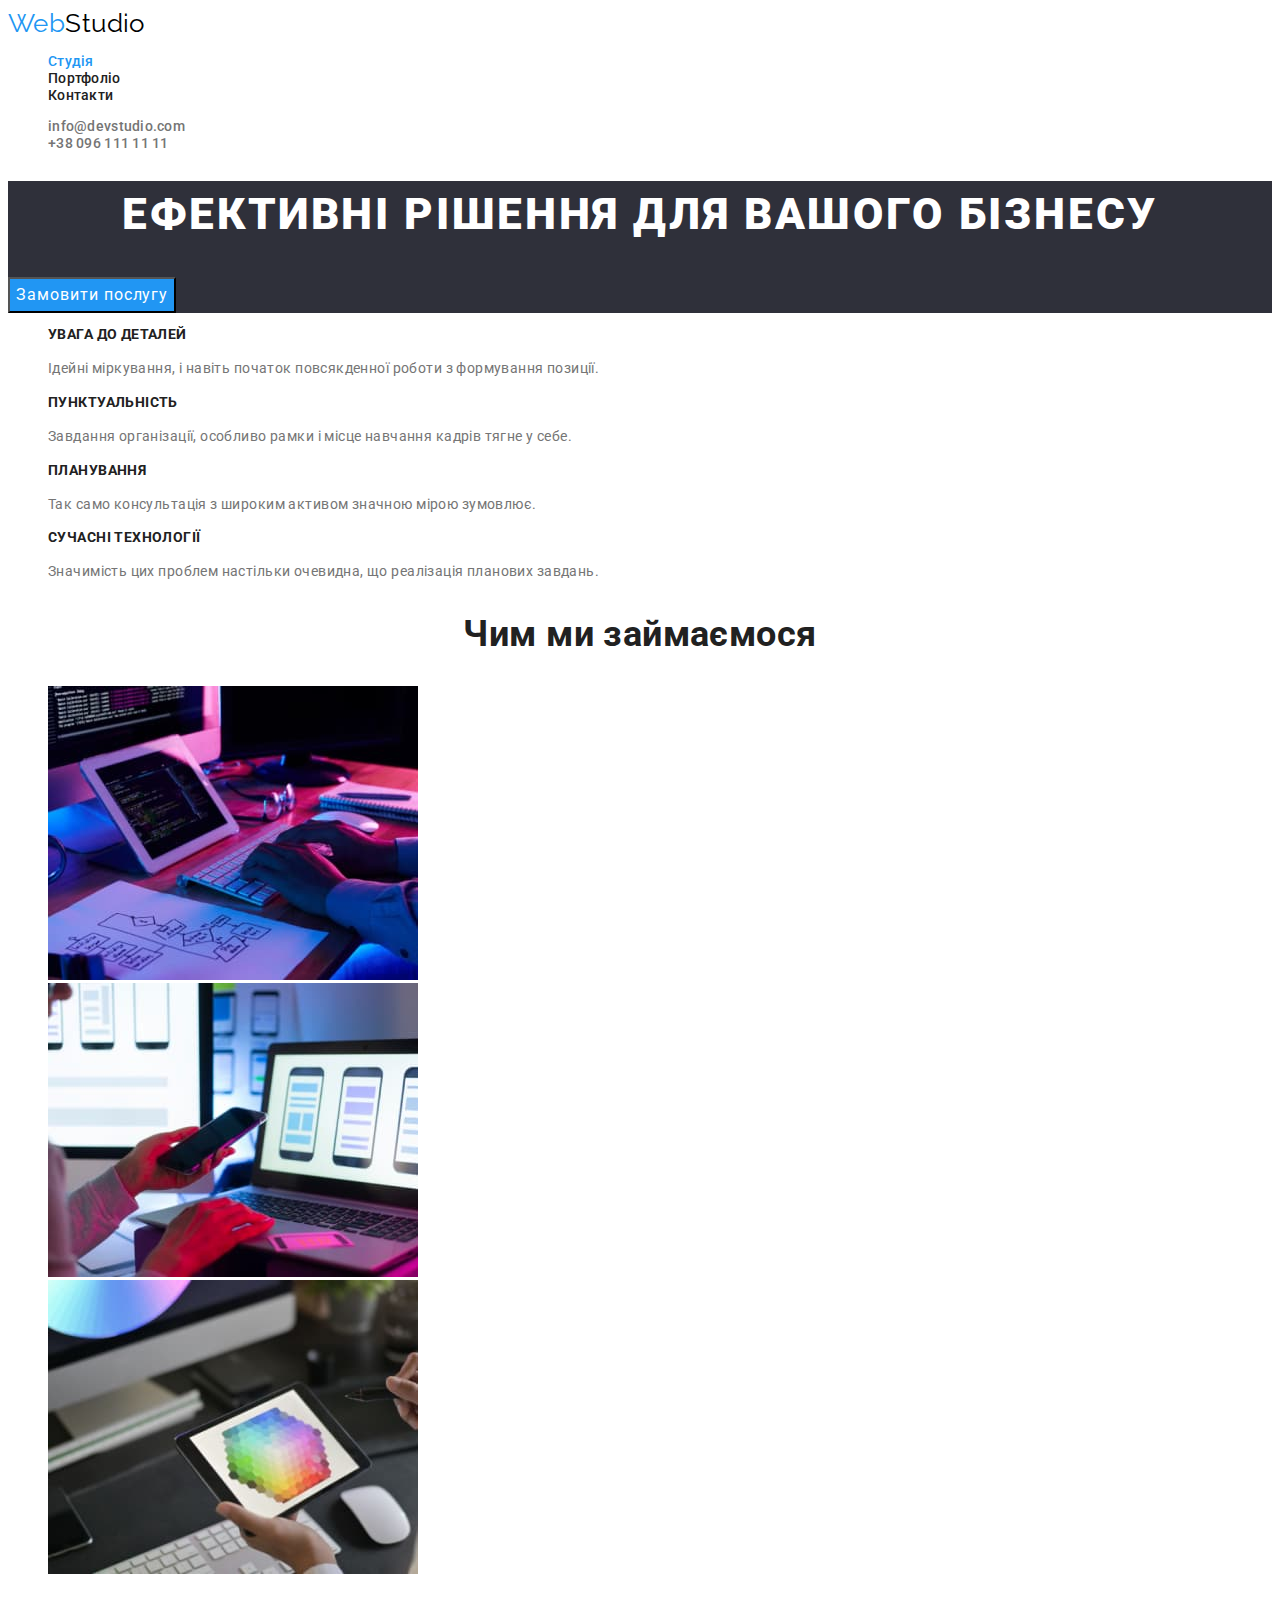
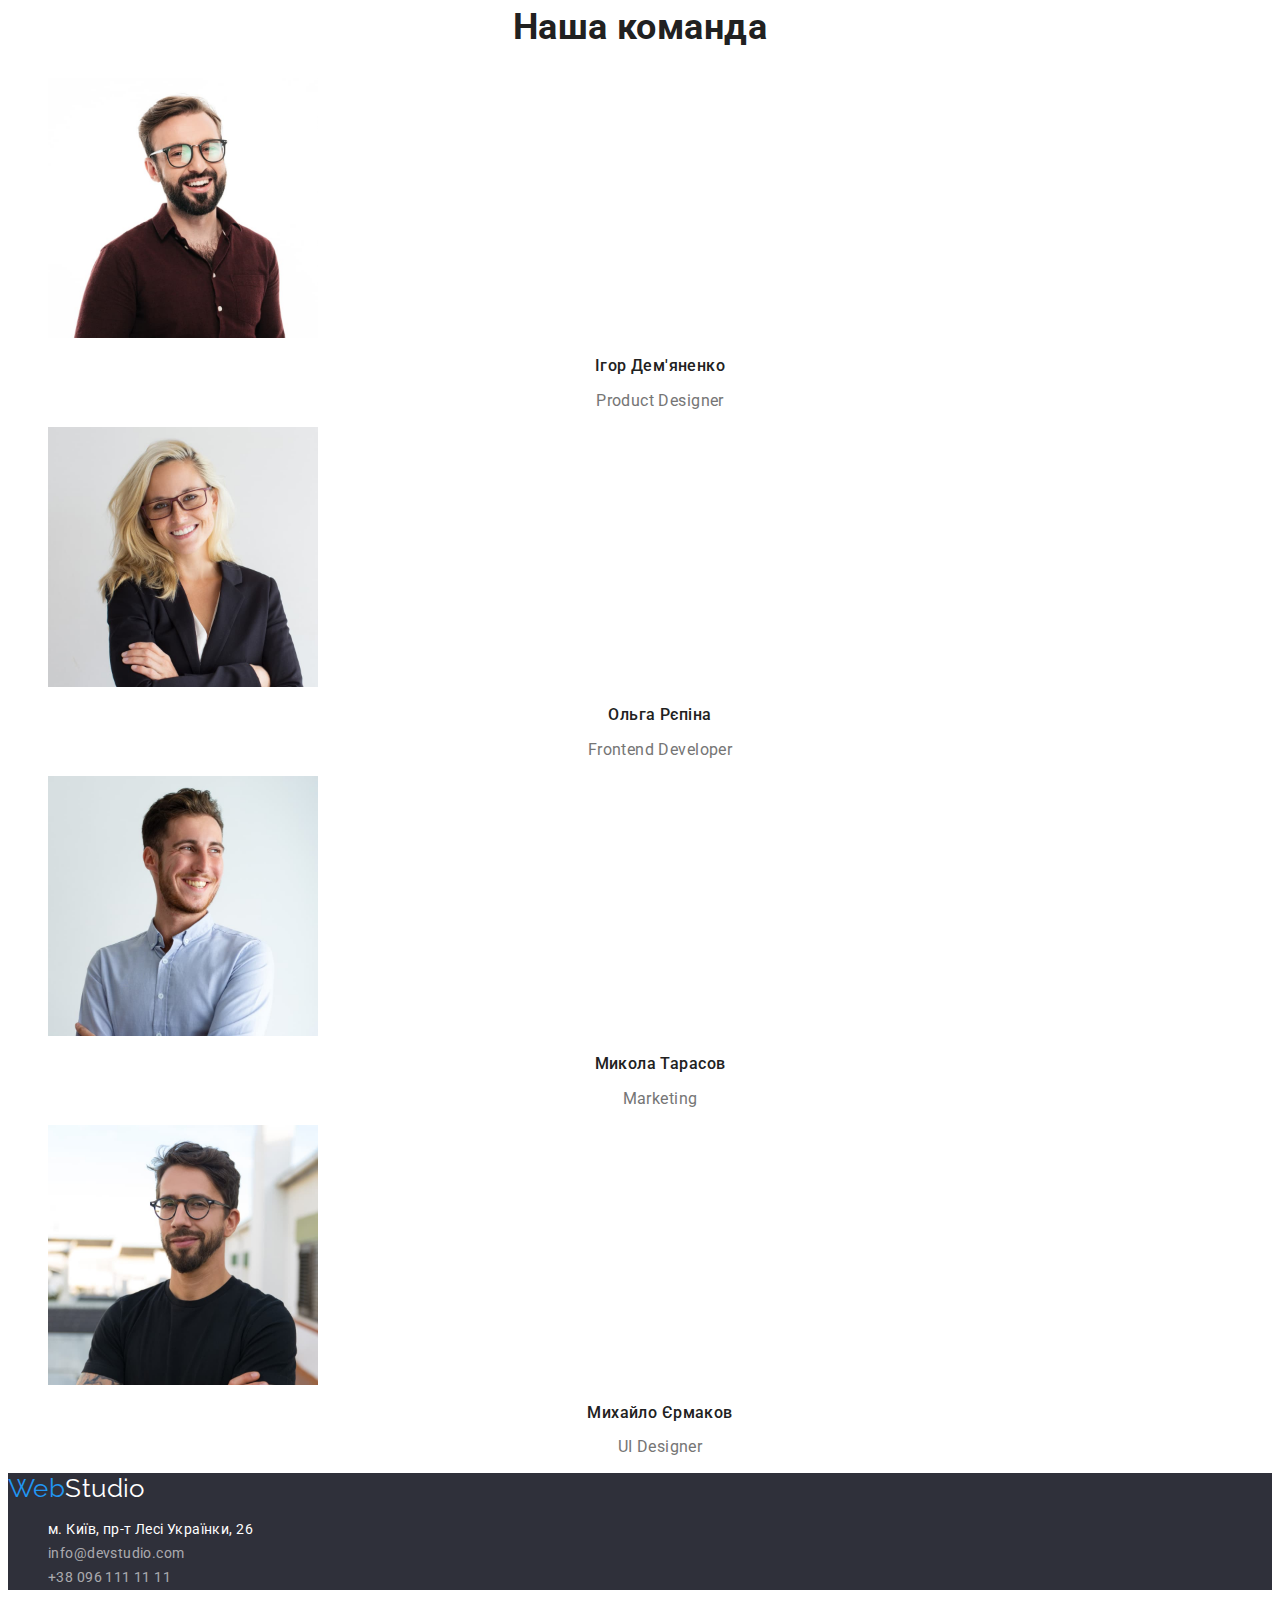
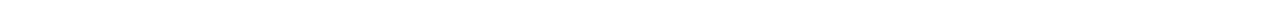
<file: index.html>
<!DOCTYPE html>
<html lang="uk">
  <head>
    <meta charset="UTF-8" />
    <meta http-equiv="X-UA-Compatible" content="IE=edge" />
    <meta name="viewport" content="width=device-width, initial-scale=1.0" />
    <title>Головна</title>
    <link rel="preconnect" href="https://fonts.googleapis.com" />
    <link rel="preconnect" href="https://fonts.gstatic.com" crossorigin />
    <link
      href="https://fonts.googleapis.com/css2?family=Raleway:wght@700&family=Roboto:wght@400;500;700;900&display=swap"
      rel="stylesheet"
    />
    <link rel="stylesheet" href="./CSS/style.css" />
  </head>
  <body>
    <header class="header">
      <nav>
        <a class="logo link" href="./index.html">Web<span class="logo-span">Studio</span></a>
        <ul class="header-list list">
          <li>
            <a class="header-link link current" href="./index.html">Студія</a>
          </li>
          <li>
            <a class="header-link link" href="./portolio.html">Портфоліо</a>
          </li>
          <li>
            <a class="header-link link" href="">Контакти</a>
          </li>
        </ul>
      </nav>
      <ul class="heder-list list">
        <li>
          <a class="nav-link link" href="mailto:info@devstudio.com"
            >info@devstudio.com</a
          >
        </li>
        <li>
          <a class="nav-link link" href="tel:+380961111111"
            >+38 096 111 11 11</a
          >
        </li>
      </ul>
    </header>
    <main>
      <section class="hero">
        <h1 class="hero-title">Ефективні рішення для вашого бізнесу</h1>
        <button class="hero-btn" type="button">Замовити послугу</button>
      </section>
      <section class="benefits">
        <h2 class="visually-hidden">Переваги</h2>
        <ul class="benefits-list list">
          <li>
            <h3 class="benefits-title list">УВАГА ДО ДЕТАЛЕЙ</h3>
            <p class="benefits-text">
              Ідейні міркування, і навіть початок повсякденної роботи з
              формування позиції.
            </p>
          </li>
          <li>
            <h3 class="benefits-title list">ПУНКТУАЛЬНІСТЬ</h3>
            <p class="benefits-text">
              Завдання організації, особливо рамки і місце навчання кадрів тягне
              у себе.
            </p>
          </li>
          <li>
            <h3 class="benefits-title list">ПЛАНУВАННЯ</h3>
            <p class="benefits-text">
              Так само консультація з широким активом значною мірою зумовлює.
            </p>
          </li>
          <li>
            <h3 class="benefits-title list">СУЧАСНІ ТЕХНОЛОГІЇ</h3>
            <p class="benefits-text">
              Значимість цих проблем настільки очевидна, що реалізація планових
              завдань.
            </p>
          </li>
        </ul>
      </section>
      <section class="activity">
        <h2 class="section-title">Чим ми займаємося</h2>
        <ul class="activity-list list">
          <li>
            <img
              src="./images/img_device1.jpg"
              alt="Дизайн"
              width="370"
              height="294"
            />
          </li>
          <li>
            <img
              src="./images/img_device2.jpg"
              alt="Дизайн"
              width="370"
              height="294"
            />
          </li>
          <li>
            <img
              src="./images/img_device3.jpg"
              alt="Дизайн"
              width="370"
              height="294"
            />
          </li>
        </ul>
      </section>
      <section class="team">
        <h2 class="section-title">Наша команда</h2>
        <ul class="team-list list">
          <li>
            <img
              src="./images/img_team_member1.jpg"
              alt="team member1"
              width="270"
              height="260"
            />
            <h3 class="team-name">Ігор Дем'яненко</h3>
            <p class="team-text">Product Designer</p>
          </li>
          <li>
            <img
              src="./images/img_team_member2.jpg"
              alt="team member2"
              width="270"
              height="260"
            />
            <h3 class="team-name">Ольга Рєпіна</h3>
            <p class="team-text">Frontend Developer</p>
          </li>
          <li>
            <img
              src="./images/img_team_member3.jpg"
              alt="team member3"
              width="270"
              height="260"
            />
            <h3 class="team-name">Микола Тарасов</h3>
            <p class="team-text">Marketing</p>
          </li>
          <li>
            <img
              src="./images/img_team_member4.jpg"
              alt="team member4"
              width="270"
              height="260"
            />
            <h3 class="team-name">Михайло Єрмаков</h3>
            <p class="team-text">UI Designer</p>
          </li>
        </ul>
      </section>
    </main>
    <footer class="footer">
      <a class="footer-logo link" href="./index.html">Web<span>Studio</span></a>
      <address class="footer-address">
        <ul class="footer-address-list list">
          <li>
            <a
              class="footer-address-citi link"
              href="https://goo.gl/maps/vSTLAkK3sx31W2Wp8"
              target="_blank"
              >м. Київ, пр-т Лесі Українки, 26</a
            >
          </li>
          <li>
            <a class="footer-address link" href="mailto:info@devstudio.com"
              >info@devstudio.com</a
            >
          </li>
          <li>
            <a class="footer-address link" href="tel:+380961111111"
              >+38 096 111 11 11</a
            >
          </li>
        </ul>
      </address>
    </footer>
  </body>
</html>
</file>
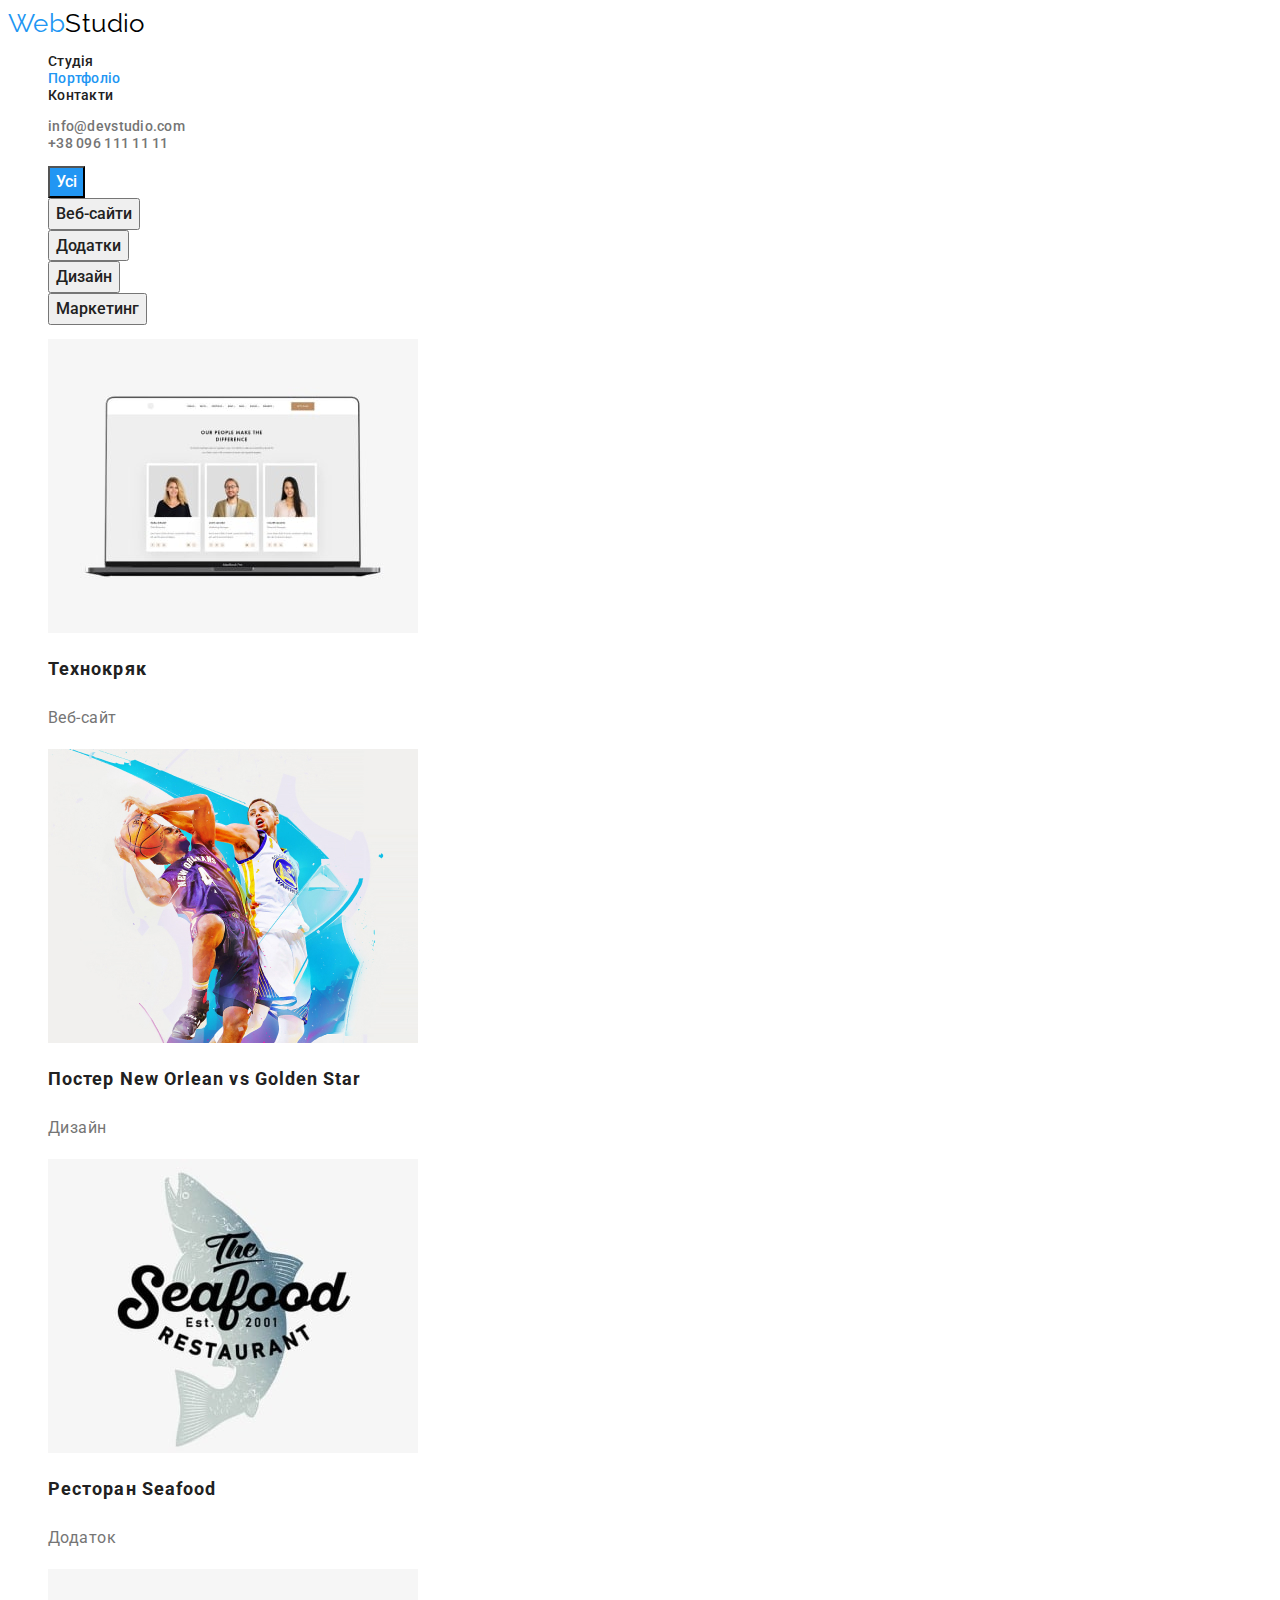
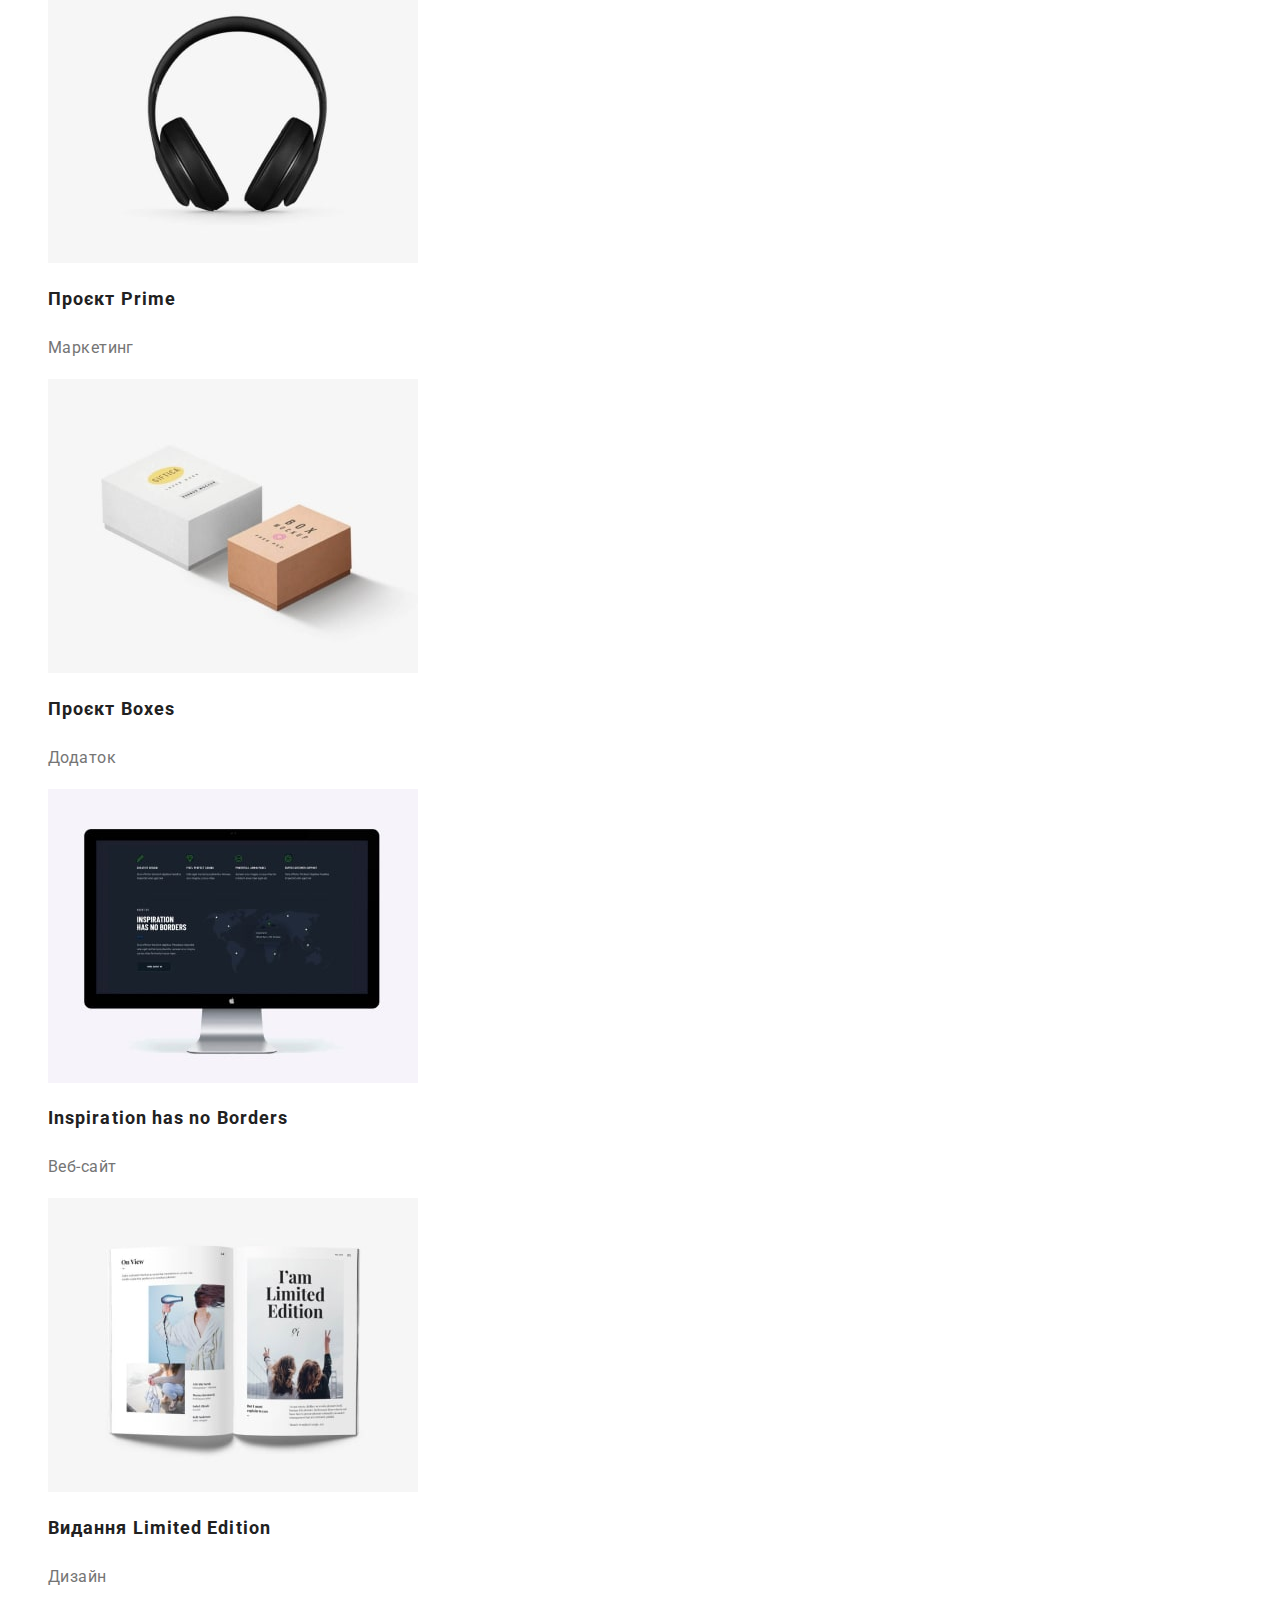
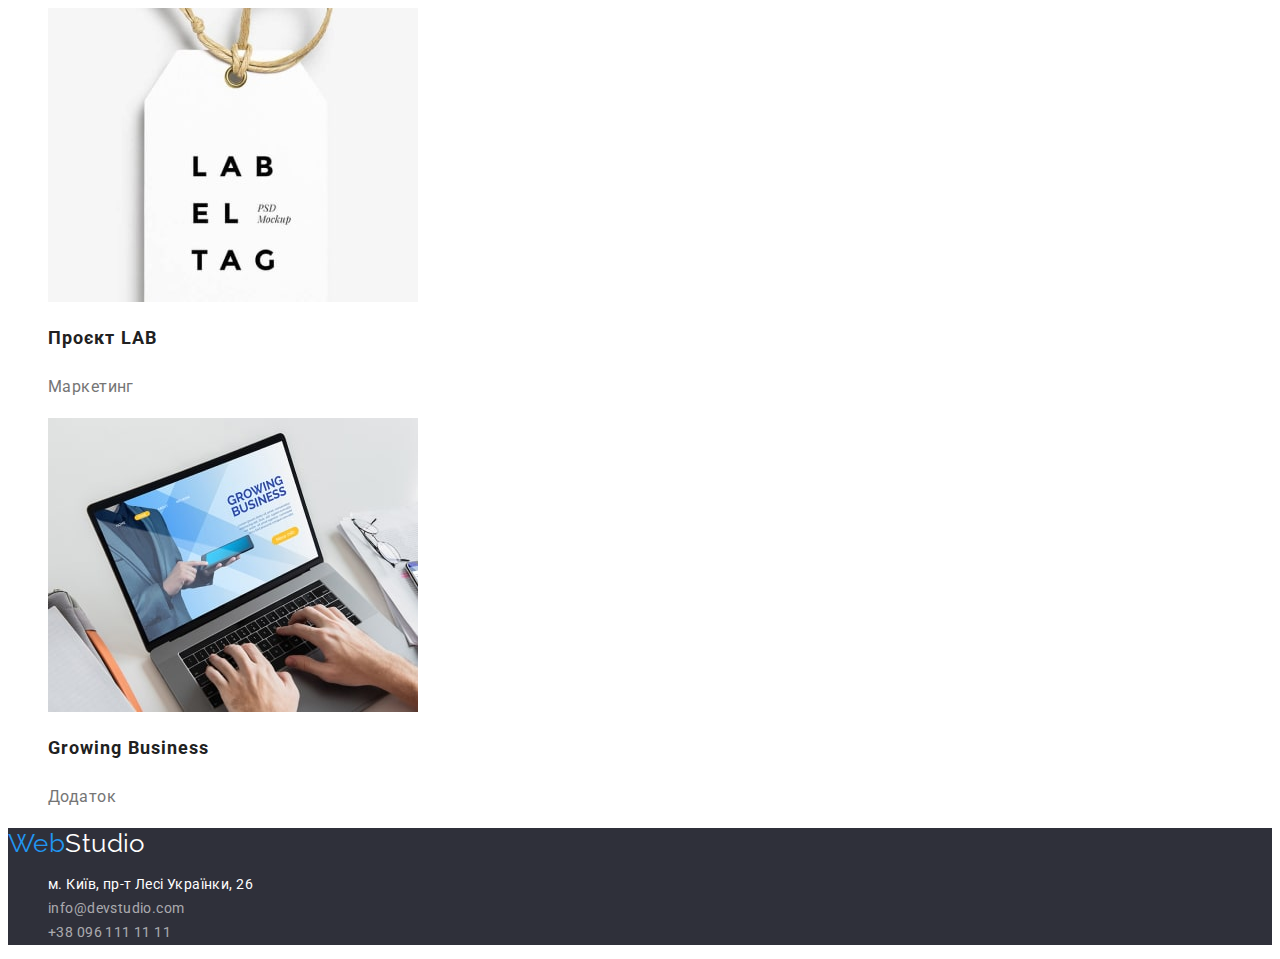
<file: portolio.html>
<!DOCTYPE html>
<html lang="uk">
  <head>
    <meta charset="UTF-8" />
    <meta http-equiv="X-UA-Compatible" content="IE=edge" />
    <meta name="viewport" content="width=device-width, initial-scale=1.0" />
    <title>Портфоліо</title>
    <link rel="preconnect" href="https://fonts.googleapis.com" />
    <link rel="preconnect" href="https://fonts.gstatic.com" crossorigin />
    <link
      href="https://fonts.googleapis.com/css2?family=Raleway:wght@700&family=Roboto:wght@400;500;700;900&display=swap"
      rel="stylesheet"
    />
    <link rel="stylesheet" href="./CSS/style.css" />
  </head>
  <body>
    <header class="header">
      <nav>
        <a class="logo link" href="./index.html"
          >Web<span class="logo-span">Studio</span></a
        >
        <ul class="header-list list">
          <li>
            <a class="header-link link" href="./index.html">Студія</a>
          </li>
          <li>
            <a class="header-link link current" href="./portolio.html">Портфоліо</a>
          </li>
          <li>
            <a class="header-link link" href="">Контакти</a>
          </li>
        </ul>
      </nav>
      <ul class="heder-list list">
        <li>
          <a class="nav-link link" href="mailto:info@devstudio.com"
            >info@devstudio.com</a
          >
        </li>
        <li>
          <a class="nav-link link" href="tel:+380961111111"
            >+38 096 111 11 11</a
          >
        </li>
      </ul>
    </header>
    <main>
      <section class="portfolio">
        <h1 class="visually-hidden">Портфоліо</h1>
        <ul class="portfolio-list">
          <li class="portfolio-item list">
            <button class="portfolio-btn everyone" type="button">Усі</button>
          </li>
          <li class="portfolio-item list">
            <button class="portfolio-btn" type="button">Веб-сайти</button>
          </li>
          <li class="portfolio-item list">
            <button class="portfolio-btn" type="button">Додатки</button>
          </li>
          <li class="portfolio-item list">
            <button class="portfolio-btn" type="button">Дизайн</button>
          </li>
          <li class="portfolio-item list">
            <button class="portfolio-btn" type="button">Маркетинг</button>
          </li>
        </ul>
        <ul class="portfolio-projects-list">
          <li class="portfolio-projects-item list">
            <img
              src="./images/img_Technocrack.jpg"
              alt="Технокряк"
              width="370"
              height="294"
            />
            <h2 class="portfolio-projects-titl">Технокряк</h2>
            <p class="portfolio-projects-text">Веб-сайт</p>
          </li>
          <li class="portfolio-projects-item list">
            <img
              src="./images/img_Poster.jpg"
              alt="Постер New Orlean vs Golden Star"
              width="370"
              height="294"
            />
            <h2 class="portfolio-projects-titl">
              Постер New Orlean vs Golden Star
            </h2>
            <p class="portfolio-projects-text">Дизайн</p>
          </li>
          <li class="portfolio-projects-item list">
            <img
              src="./images/img_Restaurant.jpg"
              alt="Ресторан Seafood"
              width="370"
              height="294"
            />
            <h2 class="portfolio-projects-titl">Ресторан Seafood</h2>
            <p class="portfolio-projects-text">Додаток</p>
          </li>
          <li class="portfolio-projects-item list">
            <img
              src="./images/img_Project_Prime.jpg"
              alt="Проєкт Prime"
              width="370"
              height="294"
            />
            <h2 class="portfolio-projects-titl">Проєкт Prime</h2>
            <p class="portfolio-projects-text">Маркетинг</p>
          </li>
          <li class="portfolio-projects-item list">
            <img
              src="./images/img_Project_Boxes.jpg"
              alt="Проєкт Boxes"
              width="370"
              height="294"
            />
            <h2 class="portfolio-projects-titl">Проєкт Boxes</h2>
            <p class="portfolio-projects-text">Додаток</p>
          </li>
          <li class="portfolio-projects-item list">
            <img
              src="./images/img_Inspiration_has_no_Borders.jpg"
              alt="Inspiration has no Borders"
              width="370"
              height="294"
            />
            <h2 class="portfolio-projects-titl">Inspiration has no Borders</h2>
            <p class="portfolio-projects-text">Веб-сайт</p>
          </li>
          <li class="portfolio-projects-item list">
            <img
              src="./images/img_EditionLimitedEdition.jpg"
              alt="Видання Limited Edition"
              width="370"
              height="294"
            />
            <h2 class="portfolio-projects-titl">Видання Limited Edition</h2>
            <p class="portfolio-projects-text">Дизайн</p>
          </li>
          <li class="portfolio-projects-item list">
            <img
              src="./images/img_Project_LAB.jpg"
              alt="Проєкт LAB"
              width="370"
              height="294"
            />
            <h2 class="portfolio-projects-titl">Проєкт LAB</h2>
            <p class="portfolio-projects-text">Маркетинг</p>
          </li>
          <li class="portfolio-projects-item list">
            <img
              src="./images/img_Growing_Business.jpg"
              alt="Growing Business"
              width="370"
              height="294"
            />
            <h2 class="portfolio-projects-titl">Growing Business</h2>
            <p class="portfolio-projects-text">Додаток</p>
          </li>
        </ul>
      </section>
    </main>
    <footer class="footer">
      <a class="footer-logo link" href="./index.html">Web<span>Studio</span></a>
      <address class="footer-address">
        <ul class="footer-address-list list">
          <li>
            <a
              class="footer-address-citi link"
              href="https://goo.gl/maps/vSTLAkK3sx31W2Wp8"
              target="_blank"
              >м. Київ, пр-т Лесі Українки, 26</a
            >
          </li>
          <li>
            <a class="footer-address link" href="mailto:info@devstudio.com"
              >info@devstudio.com</a
            >
          </li>
          <li>
            <a class="footer-address link" href="tel:+380961111111"
              >+38 096 111 11 11</a
            >
          </li>
        </ul>
      </address>
    </footer>
  </body>
</html>
</file>
<file: CSS/style.css>
body {
  font-family: 'Roboto', sans-serif;
  color: var(--title-color);
  letter-spacing: 0.03em;
  font-size: 14px;

}

.link {
  text-decoration: none;
}

.list {
  list-style: none;
}
:root{
  --link-text-color: #212121;
  --title-color: #212121;
  --text-color: #757575;
  --contacts-color: #757575;
  --accent-color: #2196f3;
  --team-name-color: #212121;
  --hero-color: #ffffff;
}

.visually-hidden {
  position: absolute;
  width: 1px;
  height: 1px;
  margin: -1px;
  border: 0;
  padding: 0;
  white-space: nowrap;
  clip-path: inset(100%);
  clip: rect(0 0 0 0);
  overflow: hidden;
}

/*__________ HEDER+HEDER(PORTFOLIO) __________ */

.logo {
  font-family: 'Raleway', sans-serif;
  font-style: normal;
  font-size: 26px;
  line-height: calc(31/26);
  color: var(--accent-color);
}
.logo-span {
  color: #000000;
}

.header-link, .nav-link {
  font-weight: 500;
  line-height: 1.14;
  letter-spacing: 0.02em;
  color: var(--link-text-color);
}

.header-link:hover,
.header-link:focus {
  color: var(--accent-color);
}

.nav-link {
  color: var(--contacts-color);
}

.nav-link:hover,
.nav-link:focus{
  color: var(--accent-color);
}

.current{
  color: var(--accent-color);
}

/* _______________HERO____________ */

.hero {
  background-color:#2F303A;
}

.hero-title {
  font-weight: 900;
  font-size: 44px;
  line-height: 1.5;
  text-align: center;
  letter-spacing: 0.06em;
  text-transform: uppercase;
  color:var(--hero-color);
}

.hero-btn {
  font-family: inherit;
  font-style: normal;
  font-size: 16px;
  line-height: 1.88;
  display: flex;
  align-items: center;
  text-align: center;
  letter-spacing: 0.06em;
  color: var(--hero-color);
  cursor: pointer;
}

.hero-btn{
  background-color:#2196F3 ;
}

/* ____________BENEFITS_____________ */

.benefits-title {
  font-size: 14px;
  line-height: 1.14;
  text-transform: uppercase;
}

.benefits-text {
  line-height: 1.71;
  color:var(--text-color);
}

/* ______________ACTIVITI_______________ */

.section-title {
  font-size: 36px;
  line-height: 1.16;
  text-align: center;
}


/* _________________TEAM_________________ */

.team-name {
  font-weight: 500;
  font-size: 16px;
  line-height: 1.18;
  text-align: center;
}

.team-text {
  font-size: 16px;
  line-height: 1.18;
  text-align: center;
  color: var(--text-color);
}

/* _________________FOOTER+FOOTER(PORTFOLIO)__________ */

.footer {
  background-color: #2F303A;
}


.footer-logo {
  font-family: 'Raleway', sans-serif;
  font-style: normal;
  font-size: 26px;
  line-height: calc(31/26);
  color: var(--accent-color);
}
.footer-logo >span {
  color: var(--hero-color);
}


.footer-address-citi {
  font-style: normal;
  line-height: 1.71;
  color: var(--hero-color);
}

.footer-address{
  font-style: normal;
  line-height: 1.71;
  color: rgba(255, 255, 255, 0.6);
}

.footer-address:hover,
.footer-address:focus{
  color: var(--accent-color);
}

/* _________________PORTFOLIO__________ */

.portfolio-btn:hover,
.portfolio-btn:focus {
  color: var(--hero-color);
  background-color:#2196F3;
}

.portfolio-btn {
    font-family: inherit;
    font-style: normal;
    font-weight: 500;
    font-size: 16px;
    line-height: 1.62;
    text-align: center;
    color: #212121;
    cursor: pointer;
}

.everyone{
  background-color: var(--accent-color);
  color: #ffffff;
}

/* __________________POJECTS_____________ */

.portfolio-projects-titl {
    font-size: 18px;
    line-height: calc(36/18);
    letter-spacing: 0.06em;
    color: var(--title-color);
}

.portfolio-projects-text {
    font-size: 16px;
    line-height: 1.87;
    color:var(--text-color);
}
</file>
